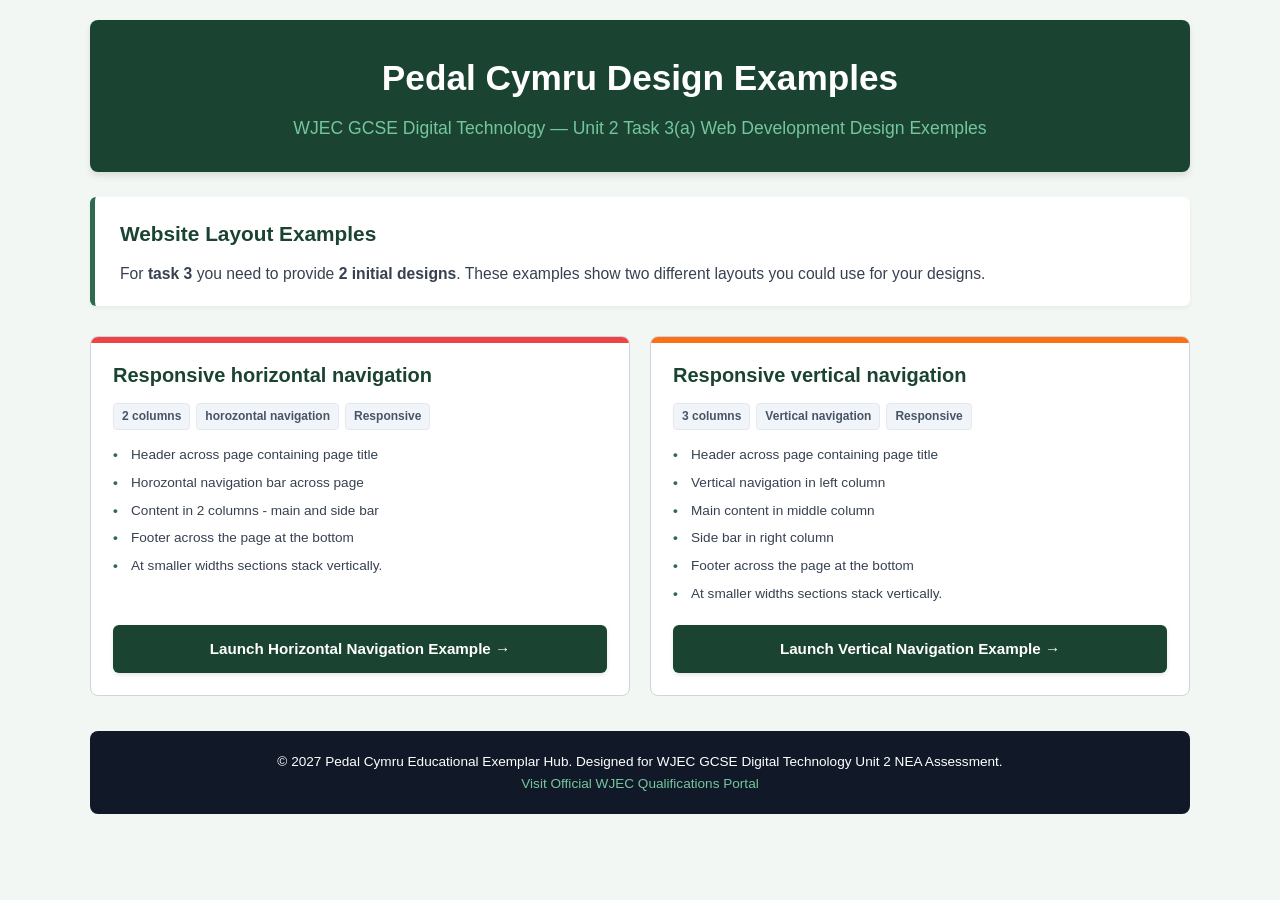
<file: index.html>
<!DOCTYPE html>
<html lang="en">
<head>
  <meta charset="UTF-8">
  <meta name="viewport" content="width=device-width, initial-scale=1.0">
  <meta name="description" content="Pedal Cymru - WJEC GCSE Digital Technology Unit 2 Task 4(a) Web Development Exemplar Hub (Band 1 to Band 5).">
  <title>Pedal Cymru - WJEC GCSE Design Examples</title>
  <style>
    * {
      box-sizing: border-box;
      margin: 0;
      padding: 0;
      font-family: Arial, Helvetica, sans-serif;
    }
    
    body {
      background-color: #f2f7f4;
      color: #111827;
      line-height: 1.6;
      padding: 20px 10px;
    }

    .container {
      max-width: 1100px;
      margin: 0 auto;
    }

    .site-header {
      background-color: #1b4332;
      color: #ffffff;
      padding: 30px 20px;
      text-align: center;
      border-radius: 8px;
      box-shadow: 0 4px 6px rgba(0,0,0,0.1);
      margin-bottom: 25px;
    }

    .site-header h1 {
      font-size: 2.2rem;
      margin-bottom: 8px;
      color: #ffffff;
    }

    .site-header p {
      font-size: 1.1rem;
      color: #74c69d;
      font-weight: 500;
    }

    .intro-card {
      background-color: #ffffff;
      border-left: 5px solid #2d6a4f;
      padding: 20px 25px;
      border-radius: 6px;
      margin-bottom: 30px;
      box-shadow: 0 2px 4px rgba(0,0,0,0.05);
    }

    .intro-card h2 {
      color: #1b4332;
      font-size: 1.3rem;
      margin-bottom: 10px;
    }

    .intro-card p {
      color: #374151;
      font-size: 0.98rem;
      margin-bottom: 10px;
    }

    .intro-card p:last-child {
      margin-bottom: 0;
    }

    .section-title {
      color: #1b4332;
      font-size: 1.5rem;
      margin-bottom: 15px;
      border-bottom: 2px solid #cbd5e1;
      padding-bottom: 8px;
    }

    .grid-hub {
      display: grid;
      grid-template-columns: repeat(auto-fit, minmax(300px, 1fr));
      gap: 20px;
      margin-bottom: 35px;
    }

    .band-card {
      background-color: #ffffff;
      border: 1px solid #cbd5e1;
      border-radius: 8px;
      padding: 22px;
      display: flex;
      flex-direction: column;
      justify-content: space-between;
      transition: transform 0.2s ease, box-shadow 0.2s ease;
      position: relative;
      overflow: hidden;
    }

    .band-card:hover {
      transform: translateY(-3px);
      box-shadow: 0 8px 15px rgba(0,0,0,0.1);
    }

    .band-card::before {
      content: "";
      position: absolute;
      top: 0;
      left: 0;
      width: 100%;
      height: 6px;
    }

    .card-band1::before { background-color: #ef4444; }
    .card-band2::before { background-color: #f97316; }
    .card-band3::before { background-color: #eab308; }
    .card-band4::before { background-color: #10b981; }
    .card-band5::before { background-color: #2563eb; }

    .card-header {
      display: flex;
      justify-content: space-between;
      align-items: center;
      margin-bottom: 12px;
    }

    .card-header h3 {
      font-size: 1.25rem;
      color: #1b4332;
    }

    .badge {
      display: inline-block;
      padding: 4px 10px;
      font-size: 0.8rem;
      font-weight: bold;
      border-radius: 12px;
      color: #ffffff;
    }

    .badge-b1 { background-color: #ef4444; }
    .badge-b2 { background-color: #f97316; }
    .badge-b3 { background-color: #ca8a04; }
    .badge-b4 { background-color: #10b981; }
    .badge-b5 { background-color: #2563eb; }

    .skill-pills {
      display: flex;
      flex-wrap: wrap;
      gap: 6px;
      margin-bottom: 14px;
    }

    .pill {
      background-color: #f1f5f9;
      color: #475569;
      font-size: 0.75rem;
      font-weight: bold;
      padding: 3px 8px;
      border-radius: 4px;
      border: 1px solid #e2e8f0;
    }

    .pill-js {
      background-color: #fef3c7;
      color: #92400e;
      border-color: #fde68a;
    }

    .pill-nojs {
      background-color: #e0f2fe;
      color: #0369a1;
      border-color: #bae6fd;
    }

    .card-description {
      font-size: 0.9rem;
      color: #4b5563;
      margin-bottom: 15px;
    }

    .feature-list {
      list-style: none;
      font-size: 0.85rem;
      color: #374151;
      margin-bottom: 20px;
    }

    .feature-list li {
      margin-bottom: 6px;
      position: relative;
      padding-left: 18px;
    }

    .feature-list li::before {
      content: "•";
      color: #2d6a4f;
      font-weight: bold;
      position: absolute;
      left: 0;
      top: 0;
    }

    .btn-launch {
      display: block;
      width: 100%;
      text-align: center;
      background-color: #1b4332;
      color: #ffffff;
      text-decoration: none;
      padding: 12px;
      border-radius: 6px;
      font-weight: bold;
      font-size: 0.95rem;
      transition: background-color 0.2s ease, transform 0.1s ease;
      box-shadow: 0 2px 4px rgba(0,0,0,0.1);
    }

    .btn-launch:hover, .btn-launch:focus {
      background-color: #2d6a4f;
      outline: 2px solid #d97706;
    }

    /* Comparison Table Section */
    .table-section {
      background-color: #ffffff;
      padding: 25px;
      border-radius: 8px;
      border: 1px solid #cbd5e1;
      margin-bottom: 35px;
      box-shadow: 0 2px 4px rgba(0,0,0,0.05);
    }

    .comparison-table {
      width: 100%;
      border-collapse: collapse;
      margin-top: 12px;
      font-size: 0.88rem;
    }

    .comparison-table th, .comparison-table td {
      padding: 10px 12px;
      border: 1px solid #e2e8f0;
      text-align: left;
    }

    .comparison-table th {
      background-color: #1b4332;
      color: #ffffff;
      font-weight: bold;
    }

    .comparison-table tr:nth-child(even) {
      background-color: #f8faf9;
    }

    .site-footer {
      background-color: #111827;
      color: #ffffff;
      text-align: center;
      padding: 20px;
      border-radius: 8px;
      font-size: 0.85rem;
    }

    .site-footer a {
      color: #74c69d;
      text-decoration: none;
    }

    .site-footer a:hover {
      text-decoration: underline;
    }

    @media (max-width: 600px) {
      .grid-hub {
        grid-template-columns: 1fr;
      }
      .comparison-table {
        font-size: 0.78rem;
      }
      .comparison-table th, .comparison-table td {
        padding: 6px;
      }
    }
  </style>
</head>
<body>

  <div class="container">

    <header class="site-header" role="banner">
      <h1>Pedal Cymru Design Examples</h1>
      <p>WJEC GCSE Digital Technology — Unit 2 Task 3(a) Web Development Design Exemples</p>
    </header>

    <div class="intro-card" role="region" aria-label="Teacher Guidance Notice">
      <h2>Website Layout Examples</h2>
      <p>For <strong>task 3</strong> you need to provide <strong>2 initial designs</strong>.  These examples show two different layouts you could use for your designs.</p>
    </div>

    <div class="grid-hub">

      <!-- BAND 1 CARD -->
      <div class="band-card card-band1">
        <div>
          <div class="card-header">
            <h3>Responsive horizontal navigation</h3>
          </div>
          <div class="skill-pills">
            <span class="pill">2 columns</span>
            <span class="pill">horozontal navigation</span>
			<span class="pill">Responsive</span>
          </div>
          <ul class="feature-list">
            <li>Header across page containing page title</li>
            <li>Horozontal navigation bar across page</li>
            <li>Content in 2 columns - main and side bar</li>
            <li>Footer across the page at the bottom</li>
            <li>At smaller widths sections stack vertically.</li>
          </ul>
        </div>
        
		<a href="top-nav-bar\index.html" class="btn-launch">Launch Horizontal Navigation Example &rarr;</a>
      </div>

      <!-- BAND 2 CARD -->
      <div class="band-card card-band2">
        <div>
          <div class="card-header">
            <h3>Responsive vertical navigation</h3>
          </div>
          <div class="skill-pills">
            <span class="pill">3 columns</span>
            <span class="pill">Vertical navigation</span>
			<span class="pill">Responsive</span>
          </div>
          <ul class="feature-list">
            <li>Header across page containing page title</li>
            <li>Vertical navigation in left column</li>
            <li>Main content in middle column</li>
            <li>Side bar in right column</li>
            <li>Footer across the page at the bottom</li>
            <li>At smaller widths sections stack vertically.</li>
          </ul>
        </div>
        <a href="side-nav-bar\index.html" class="btn-launch">Launch Vertical Navigation Example &rarr;</a>
      </div>

    </div>

  
    <footer class="site-footer" role="contentinfo">
      <p>&copy; 2027 Pedal Cymru Educational Exemplar Hub. Designed for WJEC GCSE Digital Technology Unit 2 NEA Assessment.</p>
      <p><a href="https://www.wjec.co.uk" target="_blank" rel="noopener">Visit Official WJEC Qualifications Portal</a></p>
    </footer>

  </div>

</body>
</html>
</file>
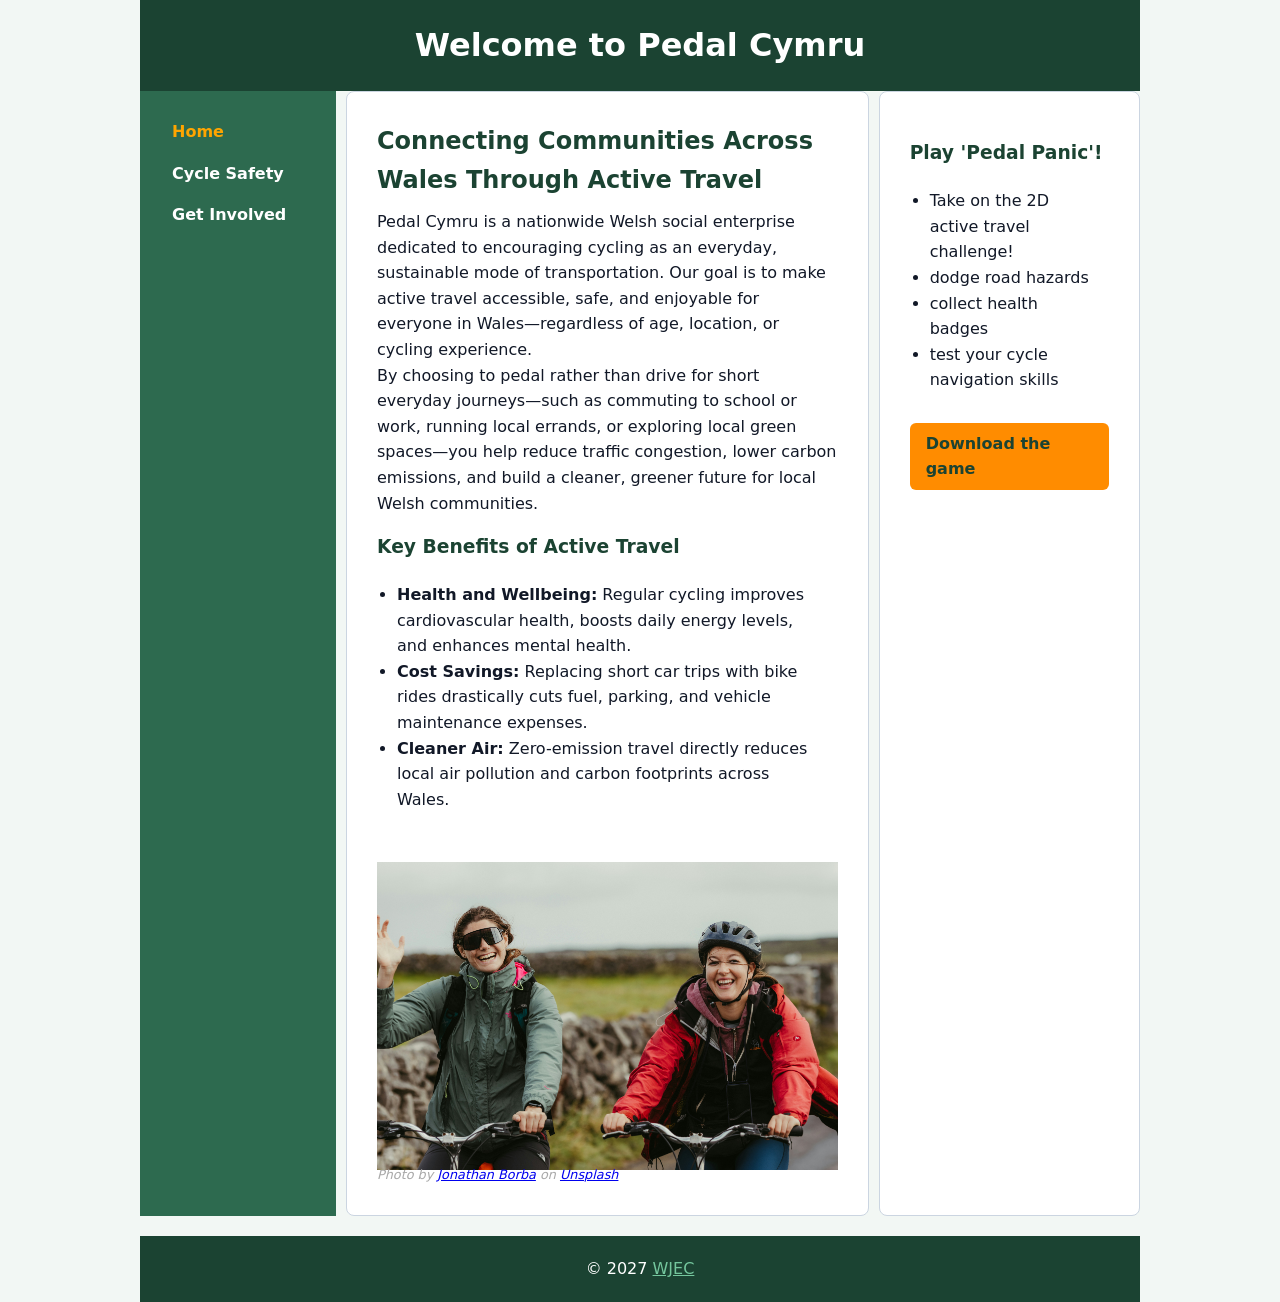
<file: side-nav-bar/index.html>
<!DOCTYPE html> 
<html> 
<head> 

	<!-- meta data used for SEO -->
	<meta name = "decription" content="Pedal Cymru - Connecting Communities Across Wales Through Active Travel<">
	<meta name = "keywords" content="Wales cycling sustainable travel enjoyable commuting work">
	
	<!-- sets a break point to transition between desk-top and mobile layouts -->
	
	
	<!-- link to external style sheet used by all the pages -->
	<link rel="stylesheet" type="text/css" href="styles.css">
	
	
	<!-- text that appears in the browser tab -->
	<title>Pedal Cymru</title> 
</head> 

<!-- main body of the page: this is the content that appears on the page -->
<body> 

	<!-- header: Contains the pages main heading -->
    <header role="banner"> 
		<h1>Welcome to Pedal Cymru</h1>
	</header> 
	
	<!-- navigation bar: links to each page in the website -->
	<nav role="navigation" aria-label="Main Navigation"> 
	
		<!-- navigation links are items in an unordered list -->
		<ul>
			<li><a href="index.html" class="active">Home</a></li>
			<li><a href="safety.html">Cycle Safety</a></li>
			<li><a href="contact.html">Get Involved</a></li>
		</ul>
	</nav> 
    
	<!-- main content here -->
    <main role="main"> 
		<h2>Connecting Communities Across Wales Through Active Travel</h2>
		<p>
			Pedal Cymru is a nationwide Welsh social enterprise dedicated to encouraging 
			cycling as an everyday, sustainable mode of transportation. Our goal is to make 
			active travel accessible, safe, and enjoyable for everyone in Wales—regardless 
			of age, location, or cycling experience.
		</p>
		<p>
			By choosing to pedal rather than drive for short everyday journeys—such as commuting 
			to school or work, running local errands, or exploring local green spaces—you help 
			reduce traffic congestion, lower carbon emissions, and build a cleaner, greener 
			future for local Welsh communities.
		</p>

		<h3>Key Benefits of Active Travel</h3>
		<ul>
			<li><strong>Health and Wellbeing:</strong> Regular cycling improves cardiovascular health, boosts daily energy levels, and enhances mental health.</li>
			<li><strong>Cost Savings:</strong> Replacing short car trips with bike rides drastically cuts fuel, parking, and vehicle maintenance expenses.</li>
			<li><strong>Cleaner Air:</strong> Zero-emission travel directly reduces local air pollution and carbon footprints across Wales.</li>
		</ul>

		<img src="images/friends_on_bikes.jpg" alt="two woman on their bikes smiling and having fun">
		<figcaption>Photo by <a href="https://unsplash.com/@jonathanborba?utm_source=unsplash&utm_medium=referral&utm_content=creditCopyText">Jonathan Borba</a> on <a href="https://unsplash.com/photos/two-women-happily-riding-bicycles-outdoors-dRhkbOhQH70?utm_source=unsplash&utm_medium=referral&utm_content=creditCopyText">Unsplash</a></figcaption>
	
		
    </main> 
    
	<!-- Extra content is included here -->
	<aside aria-label="Game details">
        <h3>Play 'Pedal Panic'!</h3>
		<ul class="game_features">
			<li>Take on the 2D active travel challenge!</li>
			<li>dodge road hazards</li>
			<li>collect health badges</li>
			<li>test your cycle navigation skills</li>
		</ul>
		<a class="btn" href="downloads/game.exe" download>Download the game</a>
    </aside>
	
	<!--page footer -->
    <footer role="contentinfo"> 
        <p>&copy; 2027 <a href="https:\\www.wjec.co.uk">WJEC</a></p> 
    </footer> 
</body> 
</html>
</file>
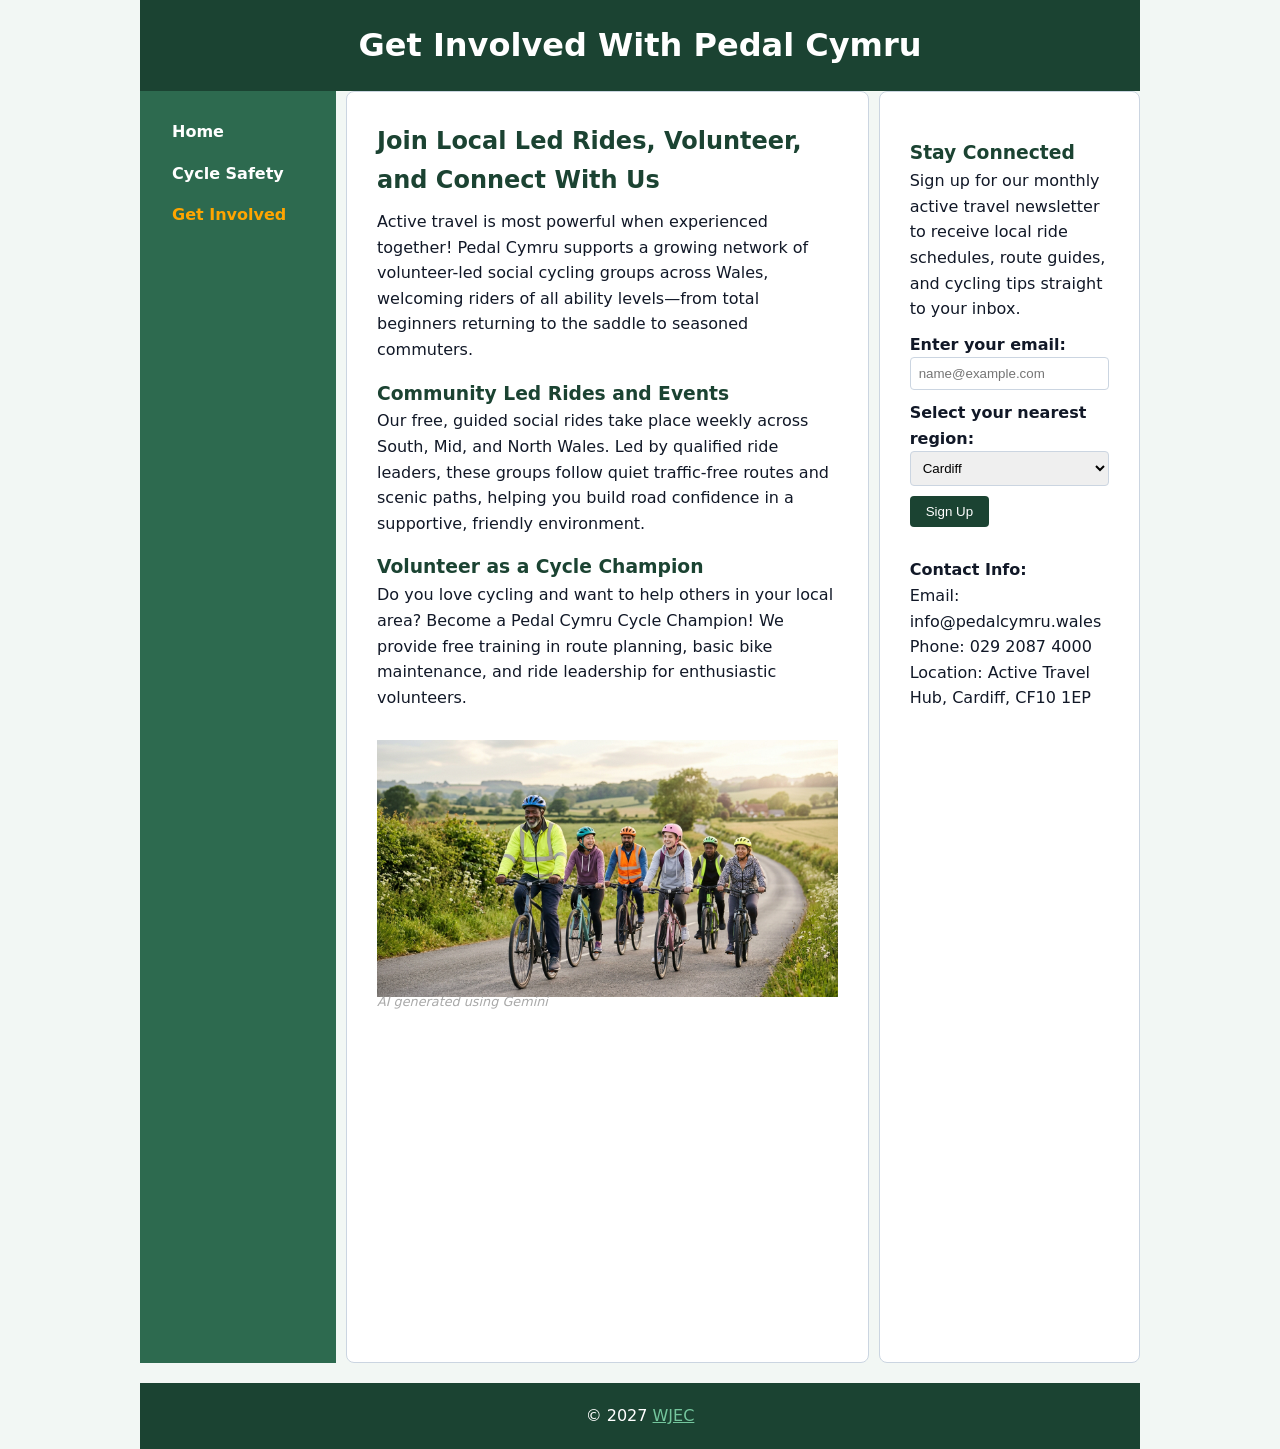
<file: side-nav-bar/contact.html>
<!DOCTYPE html> 
<html> 
<head> 

	<!-- meta data used for SEO -->
	<meta name = "decription" content="This is a template page for Pedal Cymru - copy it to make a new page">
	<meta name = "keywords" content="add keywords for the specific page here">
	
	<!-- link to external style sheet used by all the pages -->
	<link rel="stylesheet" type="text/css" href="styles.css">
	
	
	<!-- text that appears in the browser tab -->
	<title>Pedal Cymru</title> 
</head> 

<!-- main body of the page: this is the content that appears on the page -->
<body> 

	<!-- header: Contains the pages main heading -->
    <header role="banner"> 
		<h1>Get Involved With Pedal Cymru</h1> 
	</header> 
	
	<!-- navigation bar: links to each page in the website -->
	<nav role="navigation" aria-label="Main Navigation"> 
	
		<!-- navigation links are items in an unordered list -->
		<ul>
			<li><a href="index.html">Home</a></li>
			<li><a href="safety.html">Cycle Safety</a></li>
			<li><a href="contact.html" class="active">Get Involved</a></li>
		</ul>
	</nav> 
    
	<!-- main content here -->
    <main role="main"> 
		<h2>Join Local Led Rides, Volunteer, and Connect With Us</h2>
		<p>
			Active travel is most powerful when experienced together! Pedal Cymru supports 
			a growing network of volunteer-led social cycling groups across Wales, welcoming 
			riders of all ability levels—from total beginners returning to the saddle to 
			seasoned commuters.
		</p>

		<h3>Community Led Rides and Events</h3>
		<p>
			Our free, guided social rides take place weekly across South, Mid, and North Wales. 
			Led by qualified ride leaders, these groups follow quiet traffic-free routes and 
			scenic paths, helping you build road confidence in a supportive, friendly environment.
		</p>

		<h3>Volunteer as a Cycle Champion</h3>
		<p>
			Do you love cycling and want to help others in your local area? Become a Pedal Cymru 
			Cycle Champion! We provide free training in route planning, basic bike maintenance, 
			and ride leadership for enthusiastic volunteers.
		</p>
		
		<img src="images/group_on_bikes.jpg" alt="a diverse group of people out in the countryside on a community bike ride">
		<figcaption>AI generated using Gemini</figcaption>
		
		<iframe src="https://www.youtube.com/embed/86sUE9cwiG8?si=UX_kjmVzDj6vD_8p" title="YouTube video player" frameborder="0" allow="accelerometer; autoplay; clipboard-write; encrypted-media; gyroscope; picture-in-picture; web-share" referrerpolicy="strict-origin-when-cross-origin" allowfullscreen></iframe>
	
		
    </main> 
    
	<!-- Extra content is included here -->
	<aside aria-label="Contact information">
		<h3>Stay Connected</h3>
		<p>
			Sign up for our monthly active travel newsletter to receive local ride schedules, 
			route guides, and cycling tips straight to your inbox.
		</p>
		<!-- sign-up form -->
		<form action="https://httpbin.org/post" method="post" onsubmit="return validateForm()">
			<label for="email">Enter your email:</label>
			<input id="email" name="email"  placeholder="name@example.com">
			<p id="email-error-msg" class="error-msg"></p>
			
			<label for="location">Select your nearest region:</label> 
			<select id="location" name="location"> 
            	<!-- Options added dynamically by JavaScript --> 
        	</select> 
			
			<button type="submit" >Sign Up</button>
			
			
		</form>
		
		<p><strong>Contact Info:</strong></p>
		<p>
			Email: info@pedalcymru.wales<br>
			Phone: 029 2087 4000<br>
			Location: Active Travel Hub, Cardiff, CF10 1EP
		</p>
    </aside>
	
	<!--page footer -->
    <footer role="contentinfo"> 
        <p>&copy; 2027 <a href="https:\\www.wjec.co.uk">WJEC</a></p> 
    </footer> 
	
	<!-- embedded javascrip functions for the form -->
	<script>

		const locations = ["Cardiff", "Swansea", "Gwynedd", "Powys", "Pembrokeshire"];
		const selectMenu = document.getElementById('location');
		for (let i = 0; i < locations.length; i++) {
			let option = document.createElement('option');
			option.value = locations[i].toLowerCase();
			option.textContent = locations[i];
			selectMenu.appendChild(option); 
		} 
		
		

		/* this form returns true if the inputs are valid and false if they are not */
		/* the form is not submitted if this function returns false */
		function validateForm()
		{
			const emailInputStr = document.getElementById("email").value;
			const errorMessage = document.getElementById("email-error-msg");
			
			//alert("in validateForm()");

			/* if the email is empty then include an error message and return false so the form does not submit*/
			if(emailInputStr=="") {
				errorMessage.textContent="Email needed.  Please enter a valid email";
				
				//alert("No email provided - return false")
				return false;
			}


			/* if the email provided does not contain a '@' character the include an error message and return false so the form does not submit*/
			if(!emailInputStr.includes("@")) {
				
				errorMessage.textContent="Please enter a valid email address containing a '@'";
				
				//alert("invalid email provided - return false")
				return false;
			}
			
			
			// form is valid so 
			
			// clear the error message
			errorMessage.textContent="";
			
			// and return true so the form can be submitted
			//alert("return true")
			return true;
			
		}
	
	</script>
</body> 
</html>
</file>
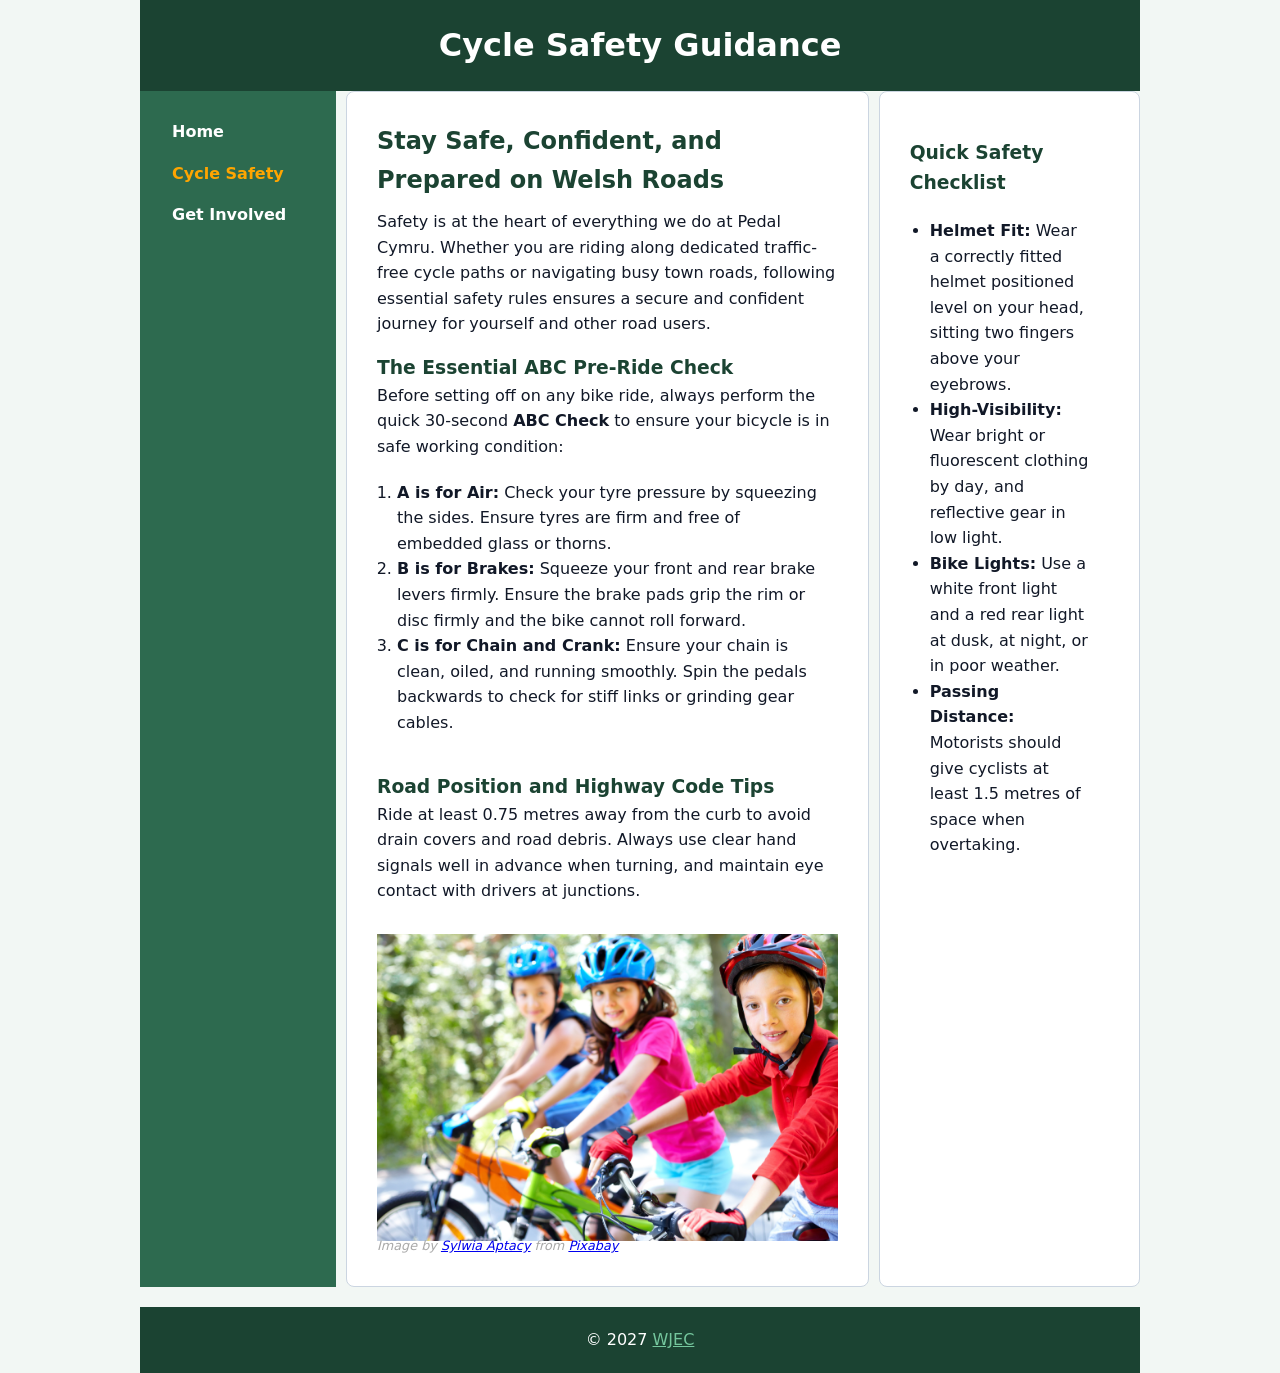
<file: side-nav-bar/safety.html>
<!DOCTYPE html> 
<html> 
<head> 

	<!-- meta data used for SEO -->
	<meta name = "decription" content="Pedal Cymru - advice and hints on stying safe on your bike">
	<meta name = "keywords" content="road safety hints helmets air brakes chain crank highway code">
	
	<!-- link to external style sheet used by all the pages -->
	<link rel="stylesheet" type="text/css" href="styles.css">
	
	
	<!-- text that appears in the browser tab -->
	<title>Pedal Cymru</title> 
</head> 

<!-- main body of the page: this is the content that appears on the page -->
<body> 

	<!-- header: Contains the pages main heading -->
    <header role="banner"> 
		<h1>Cycle Safety Guidance</h1>
	</header> 
	
	<!-- navigation bar: links to each page in the website -->
	<nav role="navigation" aria-label="Main navigation"> 
	
		<!-- navigation links are items in an unordered list -->
		<ul>
			<li><a href="index.html">Home</a></li>
			<li><a href="safety.html" class="active">Cycle Safety</a></li>
			<li><a href="contact.html">Get Involved</a></li>
		</ul>
	</nav> 
    
	<!-- main content here -->
    <main role="main"> 
		
		<h2>Stay Safe, Confident, and Prepared on Welsh Roads</h2>
		<p>
			Safety is at the heart of everything we do at Pedal Cymru. Whether you are riding 
			along dedicated traffic-free cycle paths or navigating busy town roads, following 
			essential safety rules ensures a secure and confident journey for yourself and 
			other road users.
		</p>

		<h3>The Essential ABC Pre-Ride Check</h3>
		<p>
			Before setting off on any bike ride, always perform the quick 30-second <strong>ABC Check</strong> 
			to ensure your bicycle is in safe working condition:
		</p>
		<ol>
			<li><strong>A is for Air:</strong> Check your tyre pressure by squeezing the sides. Ensure tyres are firm and free of embedded glass or thorns.</li>
			<li><strong>B is for Brakes:</strong> Squeeze your front and rear brake levers firmly. Ensure the brake pads grip the rim or disc firmly and the bike cannot roll forward.</li>
			<li><strong>C is for Chain and Crank:</strong> Ensure your chain is clean, oiled, and running smoothly. Spin the pedals backwards to check for stiff links or grinding gear cables.</li>
		</ol>

		<h3>Road Position and Highway Code Tips</h3>
		<p>
			Ride at least 0.75 metres away from the curb to avoid drain covers and road debris. Always use clear hand signals well in advance when turning, and maintain eye contact with drivers at junctions.
		</p>
		<img src="images/kids_on_bikes.jpg" alt="several smiling kids with helmets sitting on their bikes">
		<figcaption>Image by <a href="https://safesearch.pixabay.com/users/sylwiaaptacy-246079/?utm_source=link-attribution&utm_medium=referral&utm_campaign=image&utm_content=775799">Sylwia Aptacy</a> from <a href="https://safesearch.pixabay.com//?utm_source=link-attribution&utm_medium=referral&utm_campaign=image&utm_content=775799">Pixabay</a> </figcaption>
	
		
    </main> 
    
	<!-- Extra content is included here -->
	<aside aria-label="Safety checklist">
		<h3>Quick Safety Checklist</h3>
		<ul>
			<li><strong>Helmet Fit:</strong> Wear a correctly fitted helmet positioned level on your head, sitting two fingers above your eyebrows.</li>
			<li><strong>High-Visibility:</strong> Wear bright or fluorescent clothing by day, and reflective gear in low light.</li>
			<li><strong>Bike Lights:</strong> Use a white front light and a red rear light at dusk, at night, or in poor weather.</li>
			<li><strong>Passing Distance:</strong> Motorists should give cyclists at least 1.5 metres of space when overtaking.</li>
		</ul>
    </aside>
	
	<!--page footer -->
    <footer> 
        <p>&copy; 2027 <a href="https:\\www.wjec.co.uk">WJEC</a></p> 
    </footer> 
</body> 
</html>
</file>
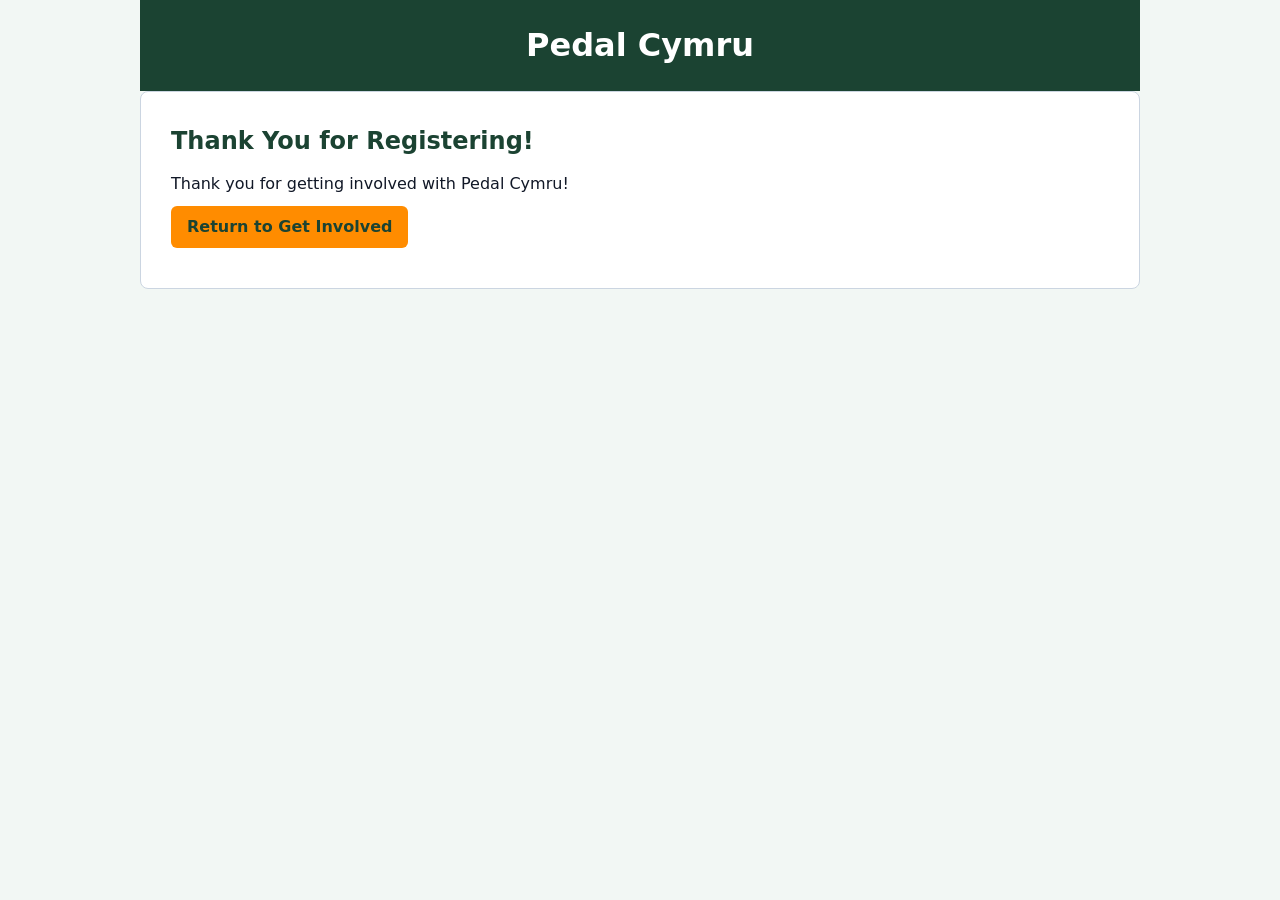
<file: side-nav-bar/thanks.html>
<!DOCTYPE html>
<html>
<head>
    <title>Thank You - Pedal Cymru</title>
    <link rel="stylesheet" type="text/css" href="styles.css">
</head>
<body style="grid-template-columns: 1fr">

    <header role="banner"> 
        <h1>Pedal Cymru</h1> 
    </header>

    <main role="main">
        <h2>Thank You for Registering!</h2>
        
        <!-- Message populated by JavaScript -->
        <p id="greetingMsg">Processing your signup...</p>
        
        <!-- Return link back to contact.html -->
        <p><a href="contact.html" class="btn">Return to Get Involved</a></p>
    </main>

    <!-- Embedded JS to read GET parameters from URL -->
    <script>
        // Read URL search parameters
        const params = new URLSearchParams(window.location.search);
        const userEmail = params.get('email');
        const userLocation = params.get('location');

        const greeting = document.getElementById('greetingMsg');

        // Display submitted data
        if (userEmail) {
            if (userLocation) {
                greeting.textContent = 'Thank you for signing up with ' + userEmail + ' in ' + userLocation + '!';
            } else {
                greeting.textContent = 'Thank you for signing up with ' + userEmail + '!';
            }
        } else {
            greeting.textContent = 'Thank you for getting involved with Pedal Cymru!';
        }
    </script>

</body>
</html>
</file>
<file: side-nav-bar/styles.css>
/* style sheet for the PEDAL CYMRU site */

/* Global resets */
* {
	box-sizing: border-box;
	margin: 0;
	padding: 0;
}

/* set default styling for fonts and the background colour */
body {
	background-color: #f2f7f4;
	font-family: Segoe, "Segoe UI", "DejaVu Sans", "Trebuchet MS", Verdana, sans-serif;
	color: #111827;
	line-height: 1.6;
	margin: 0 auto;
	width: 90%;
	
	/* ========================= */
	/* CSS for responsive layout */
	/* ========================= */
	
	/* 1. Page width limits */
	max-width: 1000px;
	min-width: 320px;
	
	/* 2. Enable CSS Grid layout */
	display: grid;
	column-gap: 10px;							/* this is the gap between columns  */
	
	grid-template-columns: 1.5fr 4fr 2fr;		/* use a 3-column layout - left column  will be the side nav bar, middle is the main section and right is the aside*/
												/* this may give a false error in DW - Unexpected token '2fr' */
												/* don't worry - check the split or live view */
}

/* CSS for responsive layout - the header and footer spread across all columns to foem a row */
header, 
footer{
	grid-column: 1 / -1;						/* spans from start of line to the end of a line  */
}


/* style the header and footer */
header,
footer {
	background-color: #1b4332;
	color: white;
	padding: 20px 15px;
	text-align: center;
}

/* style the nav bar */
nav{
	background-color: #2d6a4f; /* emerald background */
	padding: 20px;
	margin-bottom: 20px;
}

/* style the list of items inside the nav bar to remove the bullet points */
nav ul {
	/* original CSS  */
	list-style-type: none;
	
	/* Added to make the menu responsive */
	display:flex;							/* this will place the iterms in a column */
	flex-direction: column;
	justify-content: space-around;			/* this will space the items evenly across the nav bar */

}



/* style the links in the navigation items to look like buttons */
nav a {
	color: white;			/* text is white */
	text-decoration: none;	/* no underline */
	font-weight: bold;		/* bold text */
	display: block;			/* click anywhere in the whole block, not just on the text, and can apply padding */
	padding: 8px 12px;		/* apply padding to the above/below and left/right */
}

/* style the link to highlight the item the cursor is hovering over */
nav a:hover {
	background-color: #1b4332;	/* make the background a darker colour */
	color: #74c69d;				/* make the text a light green */
	border-radius: 4px;			/* round the corners */
}

/* highlight the current page item - need to set the link to class="active" in the html file */
nav a.active {
	color: orange;				/* current page will have orange text */
}

/* style the main content area and the sidebar - use the same styling */
main, 
aside {
	background-color: white;
	border: 1px solid #cbd5e1;
	border-radius: 8px;
	padding: 30px;
	margin-bottom: 20px;
}

/* Give headings h2 and h3 a green colour */
h2,
h3 {
	color: #1b4332;
	margin-bottom: 10px;
}

h3 {
	margin-top:16px;
	margin-bottom:0px;
}

/* responsive image styling */
img{
	max-width: 100%;
	height: auto;
	display: block;
	margin-top:30px;
}

iframe{
	width:100%;
	aspect-ratio:16/9;
	display: block;
	margin:30px 0px;
}

/* add padding to the uls in the main and sidebar areas so the bullet points line up with the main text */
main ul, 
aside ul,
main ol,
aside ol{
	padding: 20px;
}

/* style the figcaption text - gray, italic and smaller than the normal text */
figcaption{
	color: darkgray;		/* set text colour to a dark gray */
	font-style: italic;		/* make the text italic */
	font-size: 80%;			/* make the font size 80% of the default */
	margin-top: -5px;		/* move the text 5px up closer to the image */
}

footer a, 
footer a:visited {
	color: #74c69d;			/* Mint green for unvisited links */
}

/* EXTENSION ----------------------------------------------------------------------------------------------- */

/* create a button class - it can be applied to any <a> tags in the code to make the links look like buttons */
.btn {
	display: inline-block;			/* allows padding and margins to be set */
	background-color: darkorange;	/* normal background color is dark orange */
	color: #1b4332;					/* the text colour is the same as the header background */
	font-weight: bold;				/* text is bold */
	text-decoration: none;			/* no underline */
	padding: 8px 16px;				/* add padding to increase the height and width of the button */
	border-radius: 6px;				/* round the corners */
	margin: 10px 0px;				/* add space above and below the button, but not on the sides */
	
	transition:0.3s;				/* how long to animate trasitions for */
}

.btn:hover {
	/*background-color: orange;		*/				/* change the colour to a lighter orange when the cursor hovers over the button */
	
	transform:translateY(-2px); 					/* move to slightly up when we hover over it                   */
	box-shadow: 0 4px 8px rgba(0, 0, 0, 0.15);
	border-bottom-width:6px;
	
}

.btn:active {
	transform:translateY(2px); /* move back to starting possition*/
	box-shadow: none;
	
}


/* CSS transitions and animations - needed for band 5 */

/* steps to apply an animation/transition */
/* Step 1 - define the keyframe animation and give it a name */
/* Step 2 - apply the animation to a selector */

/* define a slide fade down - opacity changes from 0 to 100 and element moves up and down slightly*/
@keyframes slideDownFade{
	0% {
		opacity : 0;
	}
	
	100%{
		opacity: 1;
	
	}
}


/* apply this to animate the main header text - it will fade in and bump up and down over 0.8s */
header h1{
	animation: slideDownFade 2s ease-out;
	
}

/* **************************************************************************
   FLEXBOX AND GRID MOBILE navigation layout (750px breakpoint)
   
   These CSS rules are used When the screen width is less the 750px - instead of the rules given above.S

   In this case the nav bar items will be displayed 1 above each other instead of next to each other 
   in the same row.
 * *************************************************************************  */
@media(max-width:750px){
	
	/* FLEXBOX CSS rules applied to the navigation 								*/
	/* stack navigation items vertically to take up less width on small screens */
	nav ul {
		flex-direction: column;
	}
	
	nav a{
		text-align:center;
	}
	
	/* GRID CSS rules applied to the overall layout: 						    */
	/* for small width screen switch to a single column.                        */
	body{
		grid-template-columns: 1fr;
	}

}



/* style the form */
aside form{
	margin-top:10px;
	margin-bottom:30px;
}

aside label{
	display: block;
	font-weight:bold;

}

aside input,
aside select{
	display: block;
	width: 100%;
	padding:8px;
	margin-bottom: 10px;
	border:1px solid #cbd5e1;
	border-radius:4px;
}

aside button { 
    padding: 8px 16px;
	background-color: #1b4332;
	color: white;
	border: none;
	border-radius: 4px;
	cursor: pointer; 
} 

 

aside button:hover {
	background-color: #2d6a4f; 
} 

/* Style for JavaScript error messages */ 

.error-msg {
	color: red;
	font-size: small;
	margin-top: 8px;
	margin-bottom: 10px; 
	font-style: italic;
}
</file>
